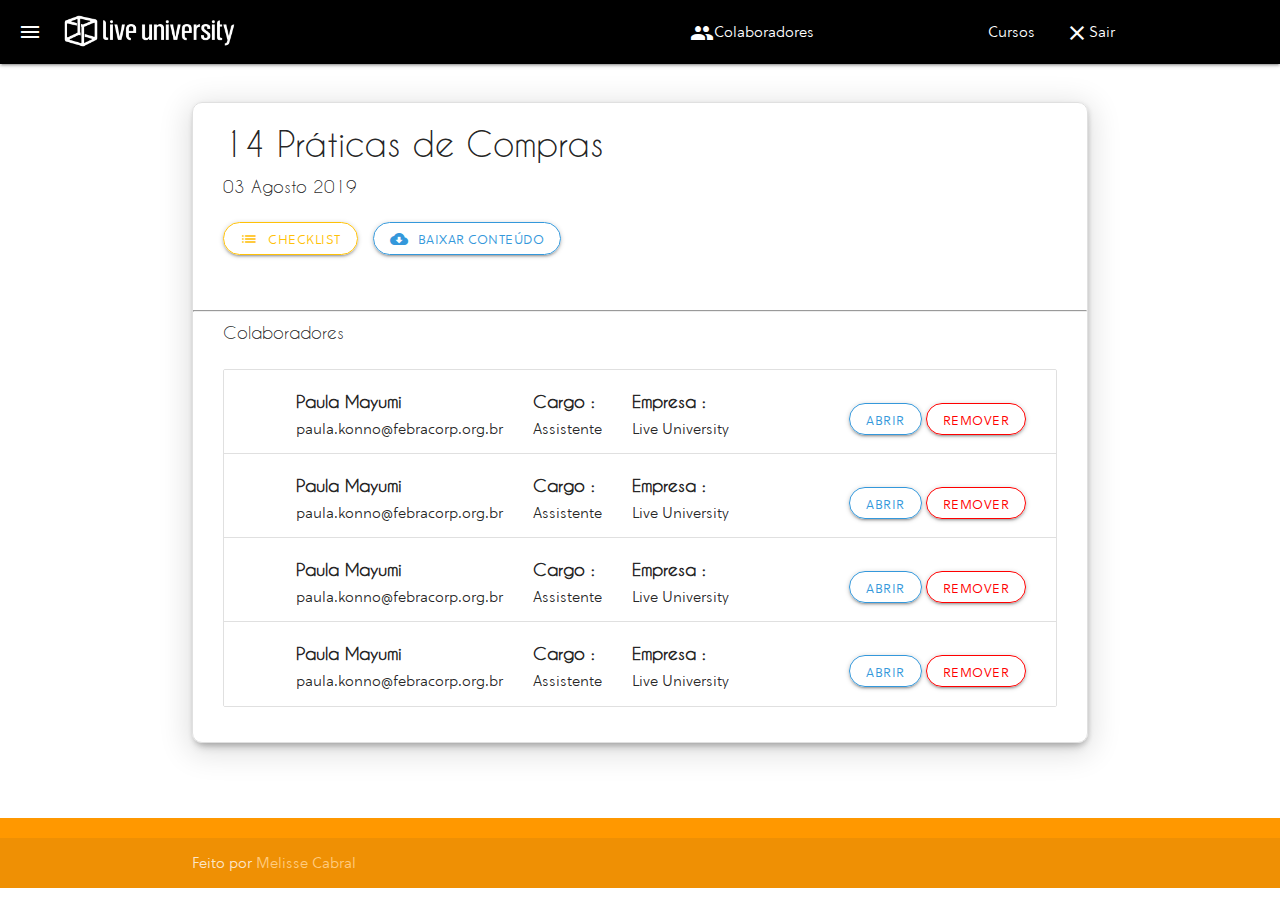
<file: cursos.html>
<!DOCTYPE html>
<html lang="en">
<head>
    <meta http-equiv="Content-Type" content="text/html; charset=UTF-8"/>
    <meta name="viewport" content="width=device-width, initial-scale=1, maximum-scale=1.0"/>
    <title>Live University</title>

    <!-- CSS  -->
    <link href="https://fonts.googleapis.com/icon?family=Material+Icons" rel="stylesheet">
    <link href="css/materialize.css" type="text/css" rel="stylesheet" media="screen,projection"/>
    <link href="css/style.css" type="text/css" rel="stylesheet" media="screen,projection"/>
</head>
<body>
<nav style="display: -webkit-box"> <!-- navbar content here  -->
    <a href="#" data-target="slide-out" class="sidenav-trigger" style="display: block !important;"><i class="material-icons">menu</i></a>
    <a href="#" data-target="slide-out" class="" style="display: block !important;">
        <img src="img/logo.png" style="height: 2.5em; margin-top: 0.8em"/>

    </a>
    <ul style="position: absolute; right: 10em; display: -webkit-box;">
        <a href="#" data-target="" class="" style="display: -webkit-box !important;"><i class="material-icons" style="margin-top: 0.2em;">people</i><span>Colaboradores</span></a>
        <a href="#" data-target="" class="" style="display: -webkit-box !important;"><i class="material-icons" style="margin-top: 0.2em;">ballot</i><span>Cursos</span></a>
        <a href="#" data-target="" class="" style="display: -webkit-box !important; right: 3em;"><i class="material-icons" style="margin-top: 0.2em;">clear</i><span>Sair</span></a>

    </ul>

</nav>

<ul id="slide-out" class="sidenav">
    <li><div class="user-view">
        <div class="background">
            <img src="img/office.jpg">
        </div>
        <a href="#user"><img class="circle" src="img/dany.jpg"></a>
        <a href="#name"><span class="white-text name">John Doe</span></a>
        <a href="#email"><span class="white-text email">jdandturk@gmail.com</span></a>
    </div></li>
    <li><a href="#!"><i class="material-icons">account_circle</i>Minha Conta</a></li>
    <li><a href="#!"><i class="material-icons">people</i>Colaboradores</a></li>
    <li><a href="#!"><i class="material-icons">ballot</i>Cursos</a></li>
    <li><a href="#!"><i class="material-icons">settings</i>Configurações</a></li>

    <li><div class="divider"></div></li>
    <li><a class="subheader">Subheader</a></li>
    <li><a class="waves-effect" href="#!">Third Link With Waves</a></li>
</ul>


<div class="section no-pad-bot" id="index-banner">


    <div class="container">
        <div class="section">
            <ul class="collection content-cursos">
                <div class="row" style="margin-left: 2em">
                    <h4>14 Práticas de Compras</h4>
                    <h6>03 Agosto 2019</h6>
                </div>

                <div class="row options" style="display: -webkit-box;">
                    <div class="" style="margin-top: 0; margin-left: 2em !important; margin-right: 1em;">
                        <a id="divCheck" class="waves-effect waves-light btn-small btn-warning" style="display: flex;">  <i class="material-icons" style="margin-right: 10px">list</i> Checklist</a>
                    </div>
                    <div class="" >

                        <a class="waves-effect waves-light btn-small btn-info" style="display: flex;">  <i class="material-icons" style="margin-right: 10px">cloud_download</i> Baixar Conteúdo</a>
                    </div>
                </div>
                <div class="row checklist transform " id="checklist" >
                    <p>
                        <label>
                            <input id="indeterminate-checkbox" type="checkbox" />
                            <span>Instrução 1</span><br>
                            <span style="margin-left: 3em">Observação sobre Instrução 1</span>
                        </label>
                    </p>
                    <p>
                        <label>
                            <input id="indeterminate-checkbox" type="checkbox" />
                            <span>Instrução 2</span><br>
                            <span style="margin-left: 3em">Observação sobre Instrução 2</span>
                        </label>
                    </p>
                    <p>
                        <label>
                            <input id="indeterminate-checkbox" type="checkbox" />
                            <span>Instrução 3</span><br>
                            <span style="margin-left: 3em">Observação sobre Instrução 3</span>
                        </label>
                    </p>
                    <p>
                        <label>
                            <input id="indeterminate-checkbox" type="checkbox" />
                            <span>Instrução 4</span><br>
                            <span style="margin-left: 3em">Observação sobre Instrução 34</span>
                        </label>
                    </p>

                </div>
                <hr>

                <div class="row" style="margin-left: 2em">
                    <h6>Colaboradores</h6>
                </div>

                <ul class="collection" style="margin-left: 2em;margin-right: 2em;">

                    <li class="collection-item avatar curso">

                        <div class="col s3">
                            <h6 class="title-curso">Paula Mayumi</h6>
                            <span>paula.konno@febracorp.org.br </span><br>
                        </div>

                        <div class="col s3" style="margin-left: 2em">
                            <h6 class="title-curso">Cargo :</h6>
                            <span>Assistente</span><br>
                        </div>

                        <div class="col s3" style="margin-left: 2em">
                            <h6 class="title-curso">Empresa :</h6>
                            <span>Live University</span><br>
                        </div>

                        <div class="col s3 content-button">
                            <a class="waves-effect waves-light btn-small btn-info">Abrir</a>
                            <a class="waves-effect waves-light btn-small btn-danger">Remover</a>
                        </div>

                    </li>
                    <li class="collection-item avatar curso">

                        <div class="col s3">
                            <h6 class="title-curso">Paula Mayumi</h6>
                            <span>paula.konno@febracorp.org.br </span><br>
                        </div>

                        <div class="col s3" style="margin-left: 2em">
                            <h6 class="title-curso">Cargo :</h6>
                            <span>Assistente</span><br>
                        </div>

                        <div class="col s3" style="margin-left: 2em">
                            <h6 class="title-curso">Empresa :</h6>
                            <span>Live University</span><br>
                        </div>

                        <div class="col s3 content-button">
                            <a class="waves-effect waves-light btn-small btn-info">Abrir</a>
                            <a class="waves-effect waves-light btn-small btn-danger">Remover</a>
                        </div>

                    </li>
                    <li class="collection-item avatar curso">

                        <div class="col s3">
                            <h6 class="title-curso">Paula Mayumi</h6>
                            <span>paula.konno@febracorp.org.br </span><br>
                        </div>

                        <div class="col s3" style="margin-left: 2em">
                            <h6 class="title-curso">Cargo :</h6>
                            <span>Assistente</span><br>
                        </div>

                        <div class="col s3" style="margin-left: 2em">
                            <h6 class="title-curso">Empresa :</h6>
                            <span>Live University</span><br>
                        </div>

                        <div class="col s3 content-button">
                            <a class="waves-effect waves-light btn-small btn-info">Abrir</a>
                            <a class="waves-effect waves-light btn-small btn-danger">Remover</a>
                        </div>

                    </li>
                    <li class="collection-item avatar curso">

                        <div class="col s3">
                            <h6 class="title-curso">Paula Mayumi</h6>
                            <span>paula.konno@febracorp.org.br </span><br>
                        </div>

                        <div class="col s3" style="margin-left: 2em">
                            <h6 class="title-curso">Cargo :</h6>
                            <span>Assistente</span><br>
                        </div>

                        <div class="col s3" style="margin-left: 2em">
                            <h6 class="title-curso">Empresa :</h6>
                            <span>Live University</span><br>
                        </div>

                        <div class="col s3 content-button">
                            <a class="waves-effect waves-light btn-small btn-info">Abrir</a>
                            <a class="waves-effect waves-light btn-small btn-danger">Remover</a>
                        </div>

                    </li>
            </ul>

            <!--   Icon Section   -->
            <div class="row">

            </div>

        </div>
        <br><br>
    </div>


    <footer class="page-footer  footer-copyright orange">

        <div class="footer-copyright">
            <div class="container">
                Feito por <a class="orange-text text-lighten-3" href="https://github.com/MelisseCabral">Melisse Cabral</a>
            </div>
        </div>
    </footer>


    <!--  Scripts-->
    <script src="https://code.jquery.com/jquery-2.1.1.min.js"></script>
    <script src="js/materialize.js"></script>
    <script src="js/init.js"></script>

</body>
</html>
</file>
<file: css/style.css>
@font-face {
    font-family: 'blommer';
    src: url('../fonts/bloomer.otf');
}
@font-face {
    font-family: 'CaviarDreams';
    src: url('../fonts/CaviarDreams.ttf');
}

@font-face {
    font-family: 'SoleiLight';
    src: url('../fonts/SoleiLight.woff');
}
body{
    font-family: 'SoleiLight';
}
h6{
    font-family: CaviarDreams;
}
h4{
    font-family: CaviarDreams;
}

.icon-block {
  padding: 0 15px;
}
.icon-block .material-icons {
	font-size: inherit;
}
.title-curso{
    font-weight: bold;
}
.subtitle-curso{
    font-family: 'SoleiLight';
}
.date-content{
    width: 5em;
    text-align: center;
    margin-top: 0.5em;
    color: #FFC107;
    font-weight: 500;
    font-size: 2em;
    font-family: 'blommer' !important;
}
.curso{
    display: -webkit-inline-flex;
    width: 100%;
}

.search{
    position: absolute !important;
    right: 14em !important;
}
.content-cursos{
    border-radius: 10px;
    box-shadow: 1px 2px 5px 0px rgba(0, 0, 0, 0.14), 0 6px 30px 5px rgba(0, 0, 0, 0.12), 0 8px 10px -5px rgba(0, 0, 0, 0.2);
}

.openCurso{
    background-color: transparent;
    border: 1px solid #781866;
    border-radius: 25px;
    color: #781866;
}
.btn:hover, .btn-large:hover, .btn-small:hover{
    background-color: #781866 !important;
    color: #fff;
}

.btn-danger{
    background-color: transparent;
    border: 1px solid red;
    border-radius: 25px;
    color: red;
}
.btn-danger:hover{
    background-color: red !important;
    border: 1px solid red !important;
    border-radius: 25px;
    color: #FFF;
}
.btn-warning{
    background-color: transparent;
    border: 1px solid #FFC107;
    border-radius: 25px;
    color: #FFC107;
}
.btn-warning:hover{
    background-color: #FFC107 !important;
    border: 1px solid #FFC107 !important;
    border-radius: 25px;
    color: #FFF;
}
.btn-info{
    background-color: transparent;
    border: 1px solid #3498db;
    border-radius: 25px;
    color: #3498db;
}
.btn-info:hover{
    background-color: #3498db !important;
    border: 1px solid #3498db !important;
    border-radius: 25px;
    color: #FFF;
}

.content-button{
    position: absolute;
    right: 2em;
    margin-top: 1.5em;

}

.transform {
    visibility: collapse;
    height: 0;
    padding-left: 3em;
    background-color: #ecf0f1;
    padding-top: 1em;
    -webkit-transition: all 0.25s ease;
    -moz-transition: all 0.25s ease;
    -o-transition: all 0.25s ease;
    -ms-transition: all 0.25s ease;
    transition: all 0.25s ease;
}

.transform-active {
    visibility: visible !important;
    position: relative;
    top: auto;
    height: 20em;
    -webkit-transition: all 1s ease;
    -moz-transition: all 1s ease;
    -o-transition: all 1s ease;
    -ms-transition: all 1s ease;
    transition: all 1s ease;
}
</file>
